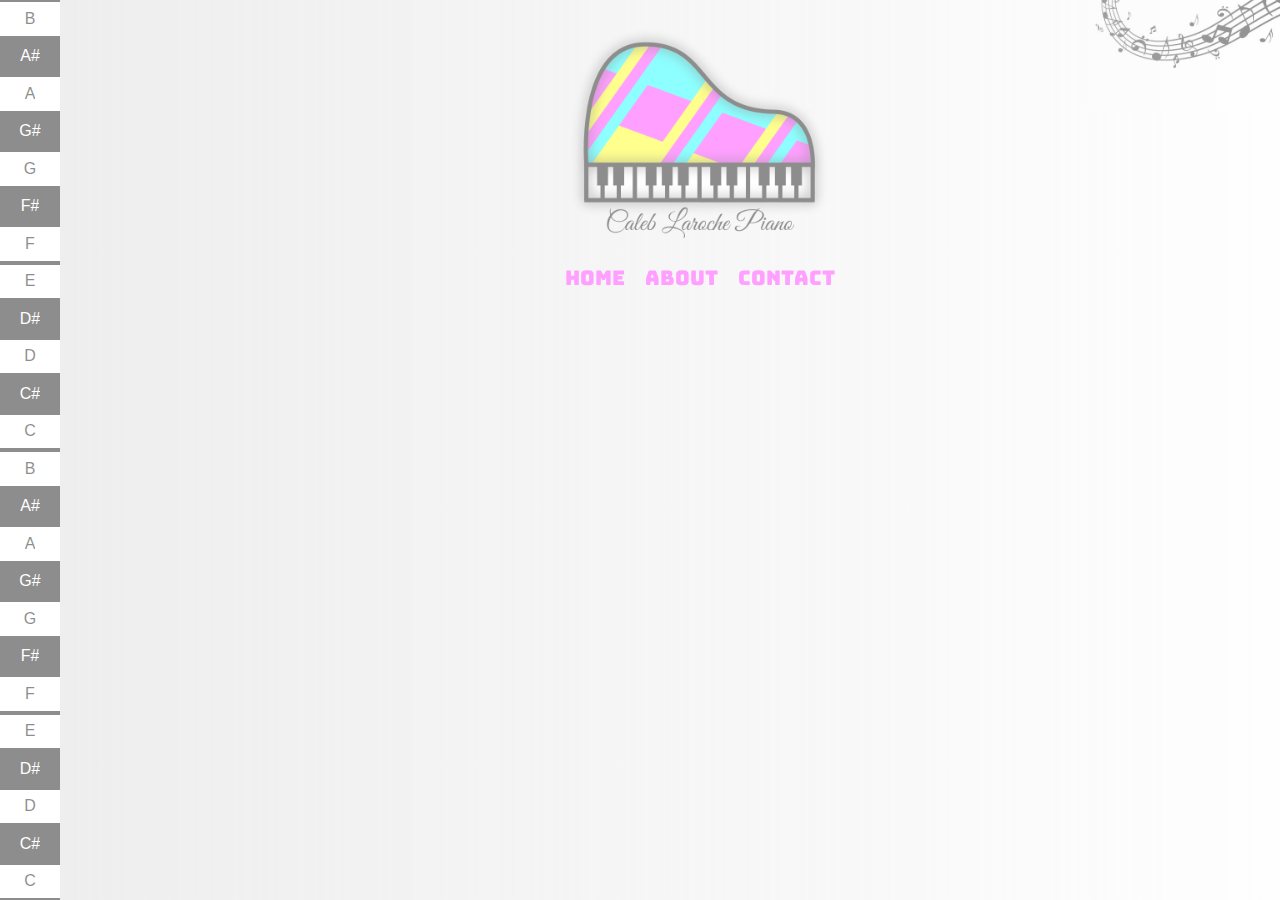
<file: index.html>
<!DOCTYPE html>
<html lang="en">
<head>
    <meta charset="UTF-8">
    <meta name="viewport" content="width=device-width, initial-scale=1.0">
    <link rel="stylesheet" href="styles.css">
    <title>Caleb Laroche Piano</title>
</head> 

<body id='body'>
    <img id='notesTop' src="images/notes.jpg" alt="">
    <div class="keyboard">
        <div id='n14'class="keyset key"><div class="note">B</div></div>
        <div id='b10'class="keyset bkey"><div class="note">A#</div></div>
        <div id='n13'class="keyset key"><div class="note">A</div></div>
        <div id='b9' class="keyset bkey"><div class="note">G#</div></div>
        <div id='n12'class="keyset key"><div class="note">G</div></div>
        <div id='b8' class="keyset bkey"><div class="note">F#</div></div>
        <div id='n11'class="keyset key"><div class="note">F</div></div>
        <div id='n10'class="keyset key"><div class="note">E</div></div>
        <div id='b7' class="keyset bkey"><div class="note">D#</div></div>
        <div id='n9' class="keyset key"><div class="note">D</div></div>
        <div id='b6' class="keyset bkey"><div class="note">C#</div></div>
        <div id='n8' class="keyset key"><div class="note">C</div></div>

        <div id='n7' class="keyset key"><div class="note">B</div></div>
        <div id='b5' class="keyset bkey"><div class="note">A#</div></div>
        <div id='n6' class="keyset key"><div class="note">A</div></div>
        <div id='b4' class="keyset bkey"><div class="note">G#</div></div>
        <div id='n5' class="keyset key"><div class="note">G</div></div>
        <div id='b3' class="keyset bkey"><div class="note">F#</div></div>
        <div id='n4' class="keyset key"><div class="note">F</div></div>
        <div id='n3' class="keyset key"><div class="note">E</div></div>
        <div id='b2' class="keyset bkey"><div class="note">D#</div></div>
        <div id='n2' class="keyset key"><div class="note">D</div></div>
        <div id='b1' class="keyset bkey"><div class="note">C#</div></div>
        <div id='n1' class="keyset key"><div class="note">C</div></div>
    </div>
    <div class="page">
        <div class="logoHolder">
            <img id='mainLogo' src="images/CLP-logoCOLOR-01.png" alt="Main Logo" srcset="">
        </div>

        <div class="nav">
            <a class="tab" href='index.html'><p><div class="n">H</div><div class="n">o</div><div class="n">m</div><div class="n">e</div></p></a>
            <a class="tab" href='about.html'><p><div class="n">A</div><div class="n">b</div><div class="n">o</div><div class="n">u</div><div class="n">t</div></p></a>
            <a class="tab" href='contact.html'><p><div class="n">C</div><div class="n">o</div><div class="n">n</div><div class="n">t</div><div class="n">a</div><div class="n">c</div><div class="n">t</div></p></a>
        </div>

    </div>
    <script src="js/notes.js"></script>
    <script src="js/load.js"></script>

    <audio id="wavn1"  autobuffer><source src="js/audio/n1.wav" type='audio/wav'></audio>
    <audio id="wavn2"  autobuffer><source src="js/audio/n2.wav" type='audio/wav'></audio>
    <audio id="wavn3"  autobuffer><source src="js/audio/n3.wav" type='audio/wav'></audio>
    <audio id="wavn4"  autobuffer><source src="js/audio/n4.wav" type='audio/wav'></audio>
    <audio id="wavn5"  autobuffer><source src="js/audio/n5.wav" type='audio/wav'></audio>
    <audio id="wavn6"  autobuffer><source src="js/audio/n6.wav" type='audio/wav'></audio>
    <audio id="wavn7"  autobuffer><source src="js/audio/n7.wav" type='audio/wav'></audio>
    <audio id="wavn8"  autobuffer><source src="js/audio/n8.wav" type='audio/wav'></audio>
    <audio id="wavn9"  autobuffer><source src="js/audio/n9.wav" type='audio/wav'></audio>
    <audio id="wavn10" autobuffer><source src="js/audio/n10.wav" type='audio/wav'></audio>
    <audio id="wavn11" autobuffer><source src="js/audio/n11.wav" type='audio/wav'></audio>
    <audio id="wavn12" autobuffer><source src="js/audio/n12.wav" type='audio/wav'></audio>
    <audio id="wavn13" autobuffer><source src="js/audio/n13.wav" type='audio/wav'></audio>
    <audio id="wavn14" autobuffer><source src="js/audio/n14.wav" type='audio/wav'></audio>

    <audio id="wavb1"  autobuffer><source src="js/audio/b1.wav" type='audio/wav'></audio>
    <audio id="wavb2"  autobuffer><source src="js/audio/b2.wav" type='audio/wav'></audio>
    <audio id="wavb3"  autobuffer><source src="js/audio/b3.wav" type='audio/wav'></audio>
    <audio id="wavb4"  autobuffer><source src="js/audio/b4.wav" type='audio/wav'></audio>
    <audio id="wavb5"  autobuffer><source src="js/audio/b5.wav" type='audio/wav'></audio>
    <audio id="wavb6"  autobuffer><source src="js/audio/b6.wav" type='audio/wav'></audio>
    <audio id="wavb7"  autobuffer><source src="js/audio/b7.wav" type='audio/wav'></audio>
    <audio id="wavb8"  autobuffer><source src="js/audio/b8.wav" type='audio/wav'></audio>
    <audio id="wavb9"  autobuffer><source src="js/audio/b9.wav" type='audio/wav'></audio>
    <audio id="wavb10"  autobuffer><source src="js/audio/b10.wav" type='audio/wav'></audio>


</body>

</html>
</file>
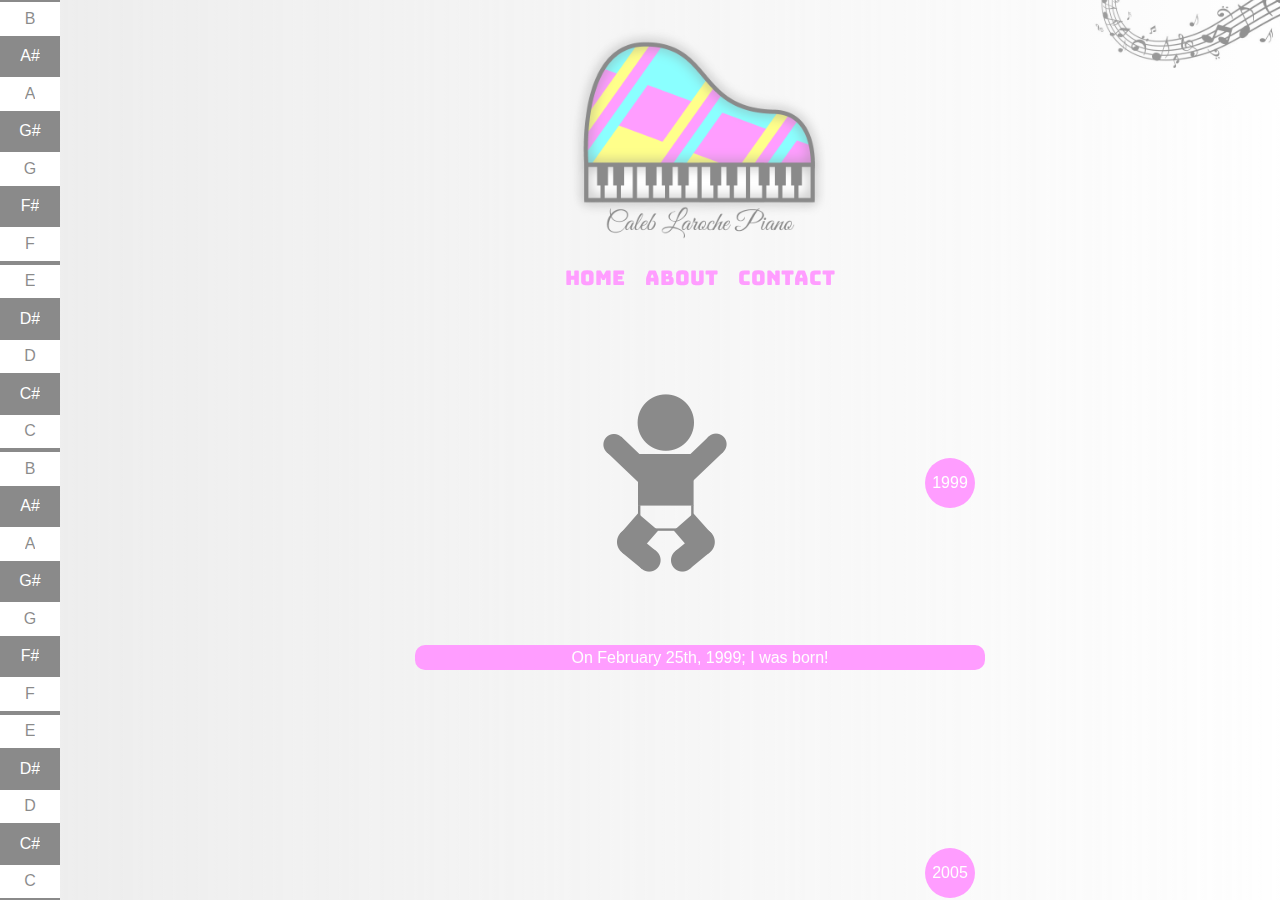
<file: about.html>
<!DOCTYPE html>
<html lang="en">
<head>
    <meta charset="UTF-8">
    <meta name="viewport" content="width=device-width, initial-scale=1.0">
    <link rel="stylesheet" href="styles.css">
    <title>Caleb Laroche Piano</title>
</head>

<body id='body'>
    <img id='notesTop' src="images/notes.jpg" alt="">
    <div class="keyboard">
        <div id='n14'class="keyset key"><div class="note">B</div></div>
        <div id='b10'class="keyset bkey"><div class="note">A#</div></div>
        <div id='n13'class="keyset key"><div class="note">A</div></div>
        <div id='b9' class="keyset bkey"><div class="note">G#</div></div>
        <div id='n12'class="keyset key"><div class="note">G</div></div>
        <div id='b8' class="keyset bkey"><div class="note">F#</div></div>
        <div id='n11'class="keyset key"><div class="note">F</div></div>
        <div id='n10'class="keyset key"><div class="note">E</div></div>
        <div id='b7' class="keyset bkey"><div class="note">D#</div></div>
        <div id='n9' class="keyset key"><div class="note">D</div></div>
        <div id='b6' class="keyset bkey"><div class="note">C#</div></div>
        <div id='n8' class="keyset key"><div class="note">C</div></div>

        <div id='n7' class="keyset key"><div class="note">B</div></div>
        <div id='b5' class="keyset bkey"><div class="note">A#</div></div>
        <div id='n6' class="keyset key"><div class="note">A</div></div>
        <div id='b4' class="keyset bkey"><div class="note">G#</div></div>
        <div id='n5' class="keyset key"><div class="note">G</div></div>
        <div id='b3' class="keyset bkey"><div class="note">F#</div></div>
        <div id='n4' class="keyset key"><div class="note">F</div></div>
        <div id='n3' class="keyset key"><div class="note">E</div></div>
        <div id='b2' class="keyset bkey"><div class="note">D#</div></div>
        <div id='n2' class="keyset key"><div class="note">D</div></div>
        <div id='b1' class="keyset bkey"><div class="note">C#</div></div>
        <div id='n1' class="keyset key"><div class="note">C</div></div>
    </div>
    <div class="page">
        <div class="logoHolder">
            <img id='mainLogo' src="images/CLP-logoCOLOR-01.png" alt="Main Logo" srcset="">
        </div>

        <div class="nav">
            <a class="tab" href='index.html'><p><div class="n">H</div><div class="n">o</div><div class="n">m</div><div class="n">e</div></p></a>
            <a class="tab" href='about.html'><p><div class="n">A</div><div class="n">b</div><div class="n">o</div><div class="n">u</div><div class="n">t</div></p></a>
            <a class="tab" href='contact.html'><p><div class="n">C</div><div class="n">o</div><div class="n">n</div><div class="n">t</div><div class="n">a</div><div class="n">c</div><div class="n">t</div></p></a>
        </div>

        <div class="mainBody">

            <div class="timelinePod">
                <div class="timelinePod-inline">

                    <div class='timelineCard'><img src="images/baby.png" alt=""></div>
                    <div class="circleHolder"><div id='timelineStart'class="timelineCircle">1999</div></div>
                </div>
                <div class="timelineDesc">On February 25th, 1999; I was born!</div>
            </div>

            <div  class="timelinePod">
                <div class="timelinePod-inline">
                    <div class='timelineCard'><iframe width="500" height="305" src="https://www.youtube.com/embed/GYxjbU15TCI" title="YouTube video player" frameborder="0" allow="accelerometer; autoplay; clipboard-write; encrypted-media; gyroscope; picture-in-picture" allowfullscreen></iframe></div>
                    <div id='timelineEnd'class="timelineCircle">2005</div>
                </div>
                <div class="timelineDesc">I started playing in a band named Yellowfire.</div>
            </div>

            <div  class="timelinePod">
                <div class="timelinePod-inline">
                    <div class='timelineCard'><iframe width="500" height="305" src="https://www.youtube.com/embed/bPbhgOVXHPQ" title="YouTube video player" frameborder="0" allow="accelerometer; autoplay; clipboard-write; encrypted-media; gyroscope; picture-in-picture" allowfullscreen></iframe></div>
                    <div id='timelineEnd'class="timelineCircle">2010</div>
                </div>
                <div class="timelineDesc">We played some shows!</div>
            </div>
            
            <div  class="timelinePod">
                <div class="timelinePod-inline">
                    <div class='timelineCard'><iframe width="500" height="305" src="https://www.youtube.com/embed/XNzb79K9YDo" title="YouTube video player" frameborder="0" allow="accelerometer; autoplay; clipboard-write; encrypted-media; gyroscope; picture-in-picture" allowfullscreen></iframe></div>
                    <div id='timelineEnd'class="timelineCircle">2015</div>
                </div>
                <div class="timelineDesc">I began writing Dubstem/EDM music as Kid Zion.</div>
            </div>

            <div  class="timelinePod">
                <div class="timelinePod-inline">
                    <iframe width="500" height="305" src="https://www.youtube.com/embed/58UBOJqUZRk" title="YouTube video player" frameborder="0" allow="accelerometer; autoplay; clipboard-write; encrypted-media; gyroscope; picture-in-picture" allowfullscreen></iframe> 
                    <div id='timelineEnd'class="timelineCircle">2020</div>
                </div>
                <div class="timelineDesc">I starting uploading piano covers.</div>
            </div>

            <div  class="timelinePod">
                <div class="timelinePod-inline">
                    <div class='timelineCard'> <img width='300' height="100%" src="images/CLP-logoCOLOR-01.png" alt="Main Logo" srcset=""></div>
                    <div id='timelineEnd'class="timelineCircle">2021</div>
                </div>
                <div class="timelineDesc">I am now teaching piano lessons!</div>
            </div>

        </div>

        
    </div>
    <script src="js/notes.js"></script>
    <script src="js/timeline.js"></script>
    <script src="js/load.js"></script>

    <audio id="wavn1"  autobuffer><source src="js/audio/n1.wav" type='audio/wav'></audio>
    <audio id="wavn2"  autobuffer><source src="js/audio/n2.wav" type='audio/wav'></audio>
    <audio id="wavn3"  autobuffer><source src="js/audio/n3.wav" type='audio/wav'></audio>
    <audio id="wavn4"  autobuffer><source src="js/audio/n4.wav" type='audio/wav'></audio>
    <audio id="wavn5"  autobuffer><source src="js/audio/n5.wav" type='audio/wav'></audio>
    <audio id="wavn6"  autobuffer><source src="js/audio/n6.wav" type='audio/wav'></audio>
    <audio id="wavn7"  autobuffer><source src="js/audio/n7.wav" type='audio/wav'></audio>
    <audio id="wavn8"  autobuffer><source src="js/audio/n8.wav" type='audio/wav'></audio>
    <audio id="wavn9"  autobuffer><source src="js/audio/n9.wav" type='audio/wav'></audio>
    <audio id="wavn10" autobuffer><source src="js/audio/n10.wav" type='audio/wav'></audio>
    <audio id="wavn11" autobuffer><source src="js/audio/n11.wav" type='audio/wav'></audio>
    <audio id="wavn12" autobuffer><source src="js/audio/n12.wav" type='audio/wav'></audio>
    <audio id="wavn13" autobuffer><source src="js/audio/n13.wav" type='audio/wav'></audio>
    <audio id="wavn14" autobuffer><source src="js/audio/n14.wav" type='audio/wav'></audio>

    <audio id="wavb1"  autobuffer><source src="js/audio/b1.wav" type='audio/wav'></audio>
    <audio id="wavb2"  autobuffer><source src="js/audio/b2.wav" type='audio/wav'></audio>
    <audio id="wavb3"  autobuffer><source src="js/audio/b3.wav" type='audio/wav'></audio>
    <audio id="wavb4"  autobuffer><source src="js/audio/b4.wav" type='audio/wav'></audio>
    <audio id="wavb5"  autobuffer><source src="js/audio/b5.wav" type='audio/wav'></audio>
    <audio id="wavb6"  autobuffer><source src="js/audio/b6.wav" type='audio/wav'></audio>
    <audio id="wavb7"  autobuffer><source src="js/audio/b7.wav" type='audio/wav'></audio>
    <audio id="wavb8"  autobuffer><source src="js/audio/b8.wav" type='audio/wav'></audio>
    <audio id="wavb9"  autobuffer><source src="js/audio/b9.wav" type='audio/wav'></audio>
    <audio id="wavb10"  autobuffer><source src="js/audio/b10.wav" type='audio/wav'></audio>


</body>

</html>
</file>
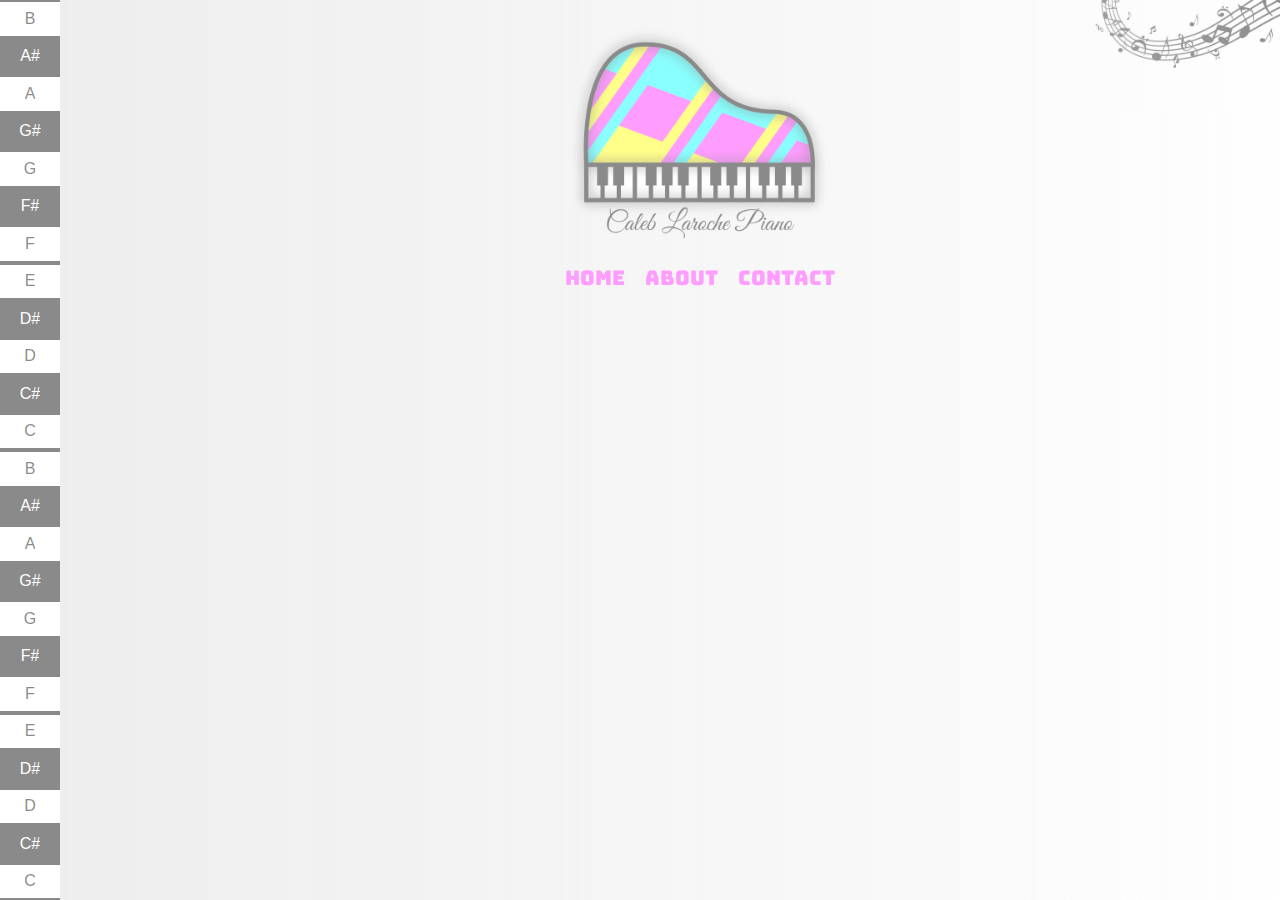
<file: contact.html>
<!DOCTYPE html>
<html lang="en">
<head>
    <meta charset="UTF-8">
    <meta name="viewport" content="width=device-width, initial-scale=1.0">
    <link rel="stylesheet" href="styles.css">
    <title>Caleb Laroche Piano</title>
</head>

<body id='body'>
    <img id='notesTop' src="images/notes.jpg" alt="">
    <div class="keyboard">
        <div id='n14'class="keyset key"><div class="note">B</div></div>
        <div id='b10'class="keyset bkey"><div class="note">A#</div></div>
        <div id='n13'class="keyset key"><div class="note">A</div></div>
        <div id='b9' class="keyset bkey"><div class="note">G#</div></div>
        <div id='n12'class="keyset key"><div class="note">G</div></div>
        <div id='b8' class="keyset bkey"><div class="note">F#</div></div>
        <div id='n11'class="keyset key"><div class="note">F</div></div>
        <div id='n10'class="keyset key"><div class="note">E</div></div>
        <div id='b7' class="keyset bkey"><div class="note">D#</div></div>
        <div id='n9' class="keyset key"><div class="note">D</div></div>
        <div id='b6' class="keyset bkey"><div class="note">C#</div></div>
        <div id='n8' class="keyset key"><div class="note">C</div></div>

        <div id='n7' class="keyset key"><div class="note">B</div></div>
        <div id='b5' class="keyset bkey"><div class="note">A#</div></div>
        <div id='n6' class="keyset key"><div class="note">A</div></div>
        <div id='b4' class="keyset bkey"><div class="note">G#</div></div>
        <div id='n5' class="keyset key"><div class="note">G</div></div>
        <div id='b3' class="keyset bkey"><div class="note">F#</div></div>
        <div id='n4' class="keyset key"><div class="note">F</div></div>
        <div id='n3' class="keyset key"><div class="note">E</div></div>
        <div id='b2' class="keyset bkey"><div class="note">D#</div></div>
        <div id='n2' class="keyset key"><div class="note">D</div></div>
        <div id='b1' class="keyset bkey"><div class="note">C#</div></div>
        <div id='n1' class="keyset key"><div class="note">C</div></div>
    </div>
    <div class="page">
        <div class="logoHolder">
            <img id='mainLogo' src="images/CLP-logoCOLOR-01.png" alt="Main Logo" srcset="">
        </div>

        <div class="nav">
            <a class="tab" href='index.html'><p><div class="n">H</div><div class="n">o</div><div class="n">m</div><div class="n">e</div></p></a>
            <a class="tab" href='about.html'><p><div class="n">A</div><div class="n">b</div><div class="n">o</div><div class="n">u</div><div class="n">t</div></p></a>
            <a class="tab" href='contact.html'><p><div class="n">C</div><div class="n">o</div><div class="n">n</div><div class="n">t</div><div class="n">a</div><div class="n">c</div><div class="n">t</div></p></a>
        </div>

    </div>
    <script src="js/notes.js"></script>
    <script src="js/load.js"></script>

    <audio id="wavn1"  autobuffer><source src="js/audio/n1.wav" type='audio/wav'></audio>
    <audio id="wavn2"  autobuffer><source src="js/audio/n2.wav" type='audio/wav'></audio>
    <audio id="wavn3"  autobuffer><source src="js/audio/n3.wav" type='audio/wav'></audio>
    <audio id="wavn4"  autobuffer><source src="js/audio/n4.wav" type='audio/wav'></audio>
    <audio id="wavn5"  autobuffer><source src="js/audio/n5.wav" type='audio/wav'></audio>
    <audio id="wavn6"  autobuffer><source src="js/audio/n6.wav" type='audio/wav'></audio>
    <audio id="wavn7"  autobuffer><source src="js/audio/n7.wav" type='audio/wav'></audio>
    <audio id="wavn8"  autobuffer><source src="js/audio/n8.wav" type='audio/wav'></audio>
    <audio id="wavn9"  autobuffer><source src="js/audio/n9.wav" type='audio/wav'></audio>
    <audio id="wavn10" autobuffer><source src="js/audio/n10.wav" type='audio/wav'></audio>
    <audio id="wavn11" autobuffer><source src="js/audio/n11.wav" type='audio/wav'></audio>
    <audio id="wavn12" autobuffer><source src="js/audio/n12.wav" type='audio/wav'></audio>
    <audio id="wavn13" autobuffer><source src="js/audio/n13.wav" type='audio/wav'></audio>
    <audio id="wavn14" autobuffer><source src="js/audio/n14.wav" type='audio/wav'></audio>

    <audio id="wavb1"  autobuffer><source src="js/audio/b1.wav" type='audio/wav'></audio>
    <audio id="wavb2"  autobuffer><source src="js/audio/b2.wav" type='audio/wav'></audio>
    <audio id="wavb3"  autobuffer><source src="js/audio/b3.wav" type='audio/wav'></audio>
    <audio id="wavb4"  autobuffer><source src="js/audio/b4.wav" type='audio/wav'></audio>
    <audio id="wavb5"  autobuffer><source src="js/audio/b5.wav" type='audio/wav'></audio>
    <audio id="wavb6"  autobuffer><source src="js/audio/b6.wav" type='audio/wav'></audio>
    <audio id="wavb7"  autobuffer><source src="js/audio/b7.wav" type='audio/wav'></audio>
    <audio id="wavb8"  autobuffer><source src="js/audio/b8.wav" type='audio/wav'></audio>
    <audio id="wavb9"  autobuffer><source src="js/audio/b9.wav" type='audio/wav'></audio>
    <audio id="wavb10"  autobuffer><source src="js/audio/b10.wav" type='audio/wav'></audio>


</body>

</html>
</file>
<file: styles.css>
@import url('https://fonts.googleapis.com/css2?family=Bungee&display=swap');

*{
    overflow-x: hidden;
}

html{
    margin: 0px;
    padding: 0px;
    height: 100vh;
    width: 100vw;
    overflow-x: hidden;


}

/* PAGE */
.page{
    position: absolute;
    top: 0px;
    left: 60px;
    height: 100vh;
    width: 100vw;
    background: #D9D9D9;
    background: #D9D9D9;
    background: -webkit-linear-gradient(left, #D9D9D9, rgba(255,255,255,0));
    background: -moz-linear-gradient(left, #D9D9D9, rgba(255,255,255,0));
    background: linear-gradient(to right, #D9D9D9, rgba(255,255,255,0));
}

#body{
    margin: 0px;
    padding: 0px;
    height: 100vh;
    width: 100vw;
    overflow: hidden;
    opacity: 0;
}


#mainLogo{
    transition: .5s;
    position: relative;
    width: 300px;
    height: auto;
    margin-right: 10px;
}

#mainLogo:hover{
    transition: .5s;
    transform: rotate(5deg);
    width: 300px;
    height: auto;
    cursor: pointer;
}

#mainLogo:active{
    width: 290px;
    height: auto;
}

.logoHolder{
    display: flex;
    align-items: center;
    justify-content: center;
    width: 100%;
    height: 250px;
}


/* nav bar */
.nav{
    width: 100%;
    display: flex;
    align-items: center;
    justify-content: center;
    height: 55px;
}

.tab{
    transition: .4s;

    display: flex;
    align-items: center;
    justify-content: center;
    padding: 5px 10px 5px 10px; 
    height: 100%;
    color: rgb(255,42,255);
    font-family: 'Bungee';
    font-size: 20px;
    cursor: pointer;
    -webkit-user-select: none; /* Safari */        
    -moz-user-select: none; /* Firefox */
    -ms-user-select: none;  /* IE10+/Edge */
    user-select: none; /* Standard */
}

@keyframes colorBounce {
    0%{color: rgb(0,254,254);}
    50%{color: rgb(253,252,1);}
}

.tab:hover{
    transition: .4s;
    color:rgb(0,254,254);
}

.tab:active{
    transition: 0s;
    color: rgb(253,252,1);
}

.n:hover{
    transition: .1s;
    color: rgb(253,252,1); 
}

a{
    text-decoration: none;
}


/* MAIN BODY*/
.mainBody{
    display: flex;
    align-items: center;
    justify-content: center;
    flex-direction: column;
}

/* TIMELINE */
.timelinePod{
    display: flex;
    align-items: center;
    justify-content: center;
    flex-direction: column;
    margin: 25px;
}
.timelinePod-inline{
    display: flex;
    align-items: center;
    justify-content: center;
    flex-direction: row;
    width: 570px;
}


.timelineCircle{
    display: flex;
    align-items: center;
    justify-content: center;
    background-color: rgb(255,42,255);
    width: 50px;
    height: 50px;
    border-radius: 50px;
    text-align: center;
    margin: 10px;
    font-family: Verdana, Geneva, Tahoma, sans-serif;
    color: white;
    float: right;
}

.timelineDesc{
    display: flex;
    align-items: center;
    justify-content: center;
    width: 100%;
    margin-top: 10px;
    font-family: Verdana, Geneva, Tahoma, sans-serif;
    color: white;
    border-radius: 10px;
    height: 25px;
    background-color: rgb(255,42,255);
}

.timelineCard{
    display: flex;
    align-items: center;
    justify-content: center;
    width: 500px;
    height: 305px;
    
}

#timelineBlock{
    position: absolute;
    width: 10px;
    background-color: rgb(255,42,255);
}

/* KEYS */
.keyboard{
    display: flex;
    position: absolute;
    top: 0px;
    left: 0px;
    height: 100vh;
    background-color: black;
    width: 60px;
    flex-direction: column;
    overflow: hidden;
}

.key{
    display: flex;
    align-items: center;
    justify-content: center;
    font-family: Verdana, Geneva, Tahoma, sans-serif;
    background-color: white;
    width: 100%;
    height: 45px;
    margin: 2px 0px 2px 0px;
}

.key:hover{
    background-color: rgb(207, 207, 207);
}

.key:active{
    background-color: rgb(0, 0, 0);
}

.bkey{
    display: flex;
    align-items: center;
    justify-content: center;
    font-family: Verdana, Geneva, Tahoma, sans-serif;
    background-color: black;
    width: 100%;
    height: 45px;
    margin: 2px 0px 2px 0px;
    color: white;
}

.bkey:hover{
    background-color: rgb(207, 207, 207);
}

.bkey:active{
    background-color: rgb(122, 122, 122);
}

.note{
    pointer-events: none;
    -webkit-user-select: none; /* Safari */        
    -moz-user-select: none; /* Firefox */
    -ms-user-select: none; /* IE10+/Edge */
    user-select: none; /* Standard */
}

/*    background-color:rgb(0,254,254);
}
#b8:active{
    background-color: rgb(253,252,1)
}
#n11:active{
    background-color: rgb(255,42,255);*/


#n14:hover{
    background-color: rgba(255,42,255,0.425);
}
#b10:hover{
    background-color:rgba(0,254,254,0.425);
}
#n13:hover{
    background-color: rgba(253,252,1,0.425);

}
#b9:hover{
    background-color: rgba(255,42,255,0.425);;
}
#n12:hover{
    background-color:rgba(0,254,254,0.425);;
}
#b8:hover{
    background-color: rgba(253,252,1,0.425);
}
#n11:hover{
    background-color: rgba(255,42,255,0.425);;
}
#n10:hover{
    background-color:rgba(0,254,254,0.425);;
}
#b7:hover{
    background-color: rgba(253,252,1,0.425);
}
#n9:hover{
    background-color: rgba(255,42,255,0.425);;
}
#b6:hover{
    background-color:rgba(0,254,254,0.425);;
}
#n8:hover{
    background-color: rgba(253,252,1,0.425);
}
#n7:hover{
    background-color: rgba(255,42,255,0.425);;
}
#b5:hover{
    background-color:rgba(0,254,254,0.425);;
}
#n6:hover{
    background-color: rgba(253,252,1,0.425);
}
#b4:hover{
    background-color: rgba(255,42,255,0.425);;
}
#n5:hover{
    background-color:rgba(0,254,254,0.425);;
}
#b3:hover{
    background-color: rgba(253,252,1,0.425);
}
#n4:hover{
    background-color: rgba(255,42,255,0.425);;
}
#n3:hover{
    background-color:rgba(0,254,254,0.425);;
}
#b2:hover{
    background-color: rgba(253,252,1,0.425);
}
#n2:hover{
    background-color: rgba(255,42,255,0.425);;
}
#b1:hover{
    background-color:rgba(0,254,254,0.425);;
}
#n1:hover{
    background-color: rgba(252, 252, 0, 0.425);
}






#n14:active{
    background-color: rgb(255,42,255);
}
#b10:active{
    background-color:rgb(0,254,254);
}
#n13:active{
    background-color: rgb(253,252,1)

}
#b9:active{
    background-color: rgb(255,42,255);
}
#n12:active{
    background-color:rgb(0,254,254);
}
#b8:active{
    background-color: rgb(253,252,1)
}
#n11:active{
    background-color: rgb(255,42,255);
}
#n10:active{
    background-color:rgb(0,254,254);
}
#b7:active{
    background-color: rgb(253,252,1)
}
#n9:active{
    background-color: rgb(255,42,255);
}
#b6:active{
    background-color:rgb(0,254,254);
}
#n8:active{
    background-color: rgb(253,252,1)
}
#n7:active{
    background-color: rgb(255,42,255);
}
#b5:active{
    background-color:rgb(0,254,254);
}
#n6:active{
    background-color: rgb(253,252,1)
}
#b4:active{
    background-color: rgb(255,42,255);
}
#n5:active{
    background-color:rgb(0,254,254);
}
#b3:active{
    background-color: rgb(253,252,1)
}
#n4:active{
    background-color: rgb(255,42,255);
}
#n3:active{
    background-color:rgb(0,254,254);
}
#b2:active{
    background-color: rgb(253,252,1)
}
#n2:active{
    background-color: rgb(255,42,255);
}
#b1:active{
    background-color:rgb(0,254,254);
}
#n1:active{
    background-color: rgb(253,252,1)
}

@keyframes goright {
    0% {left: 60px; height: 35px; width: 80px; opacity: 1;}
    100% {left: 105vw; height: 5px; width: 5px; opacity: 0;}
}

.float-right{
    position: absolute;
    width: 80px;
    height: 35px;
    left: 60px;
    background-color: red;
    animation-name: goright;
    animation-duration: 4s;
    animation-timing-function: linear;
    animation-fill-mode: forwards; 
    overflow: hidden;
    border-radius: 10px;
}


#notesTop{
    position: absolute;
    right: -100px;
    top: -100px;
    width: 300px;
    height: auto;
}
</file>
